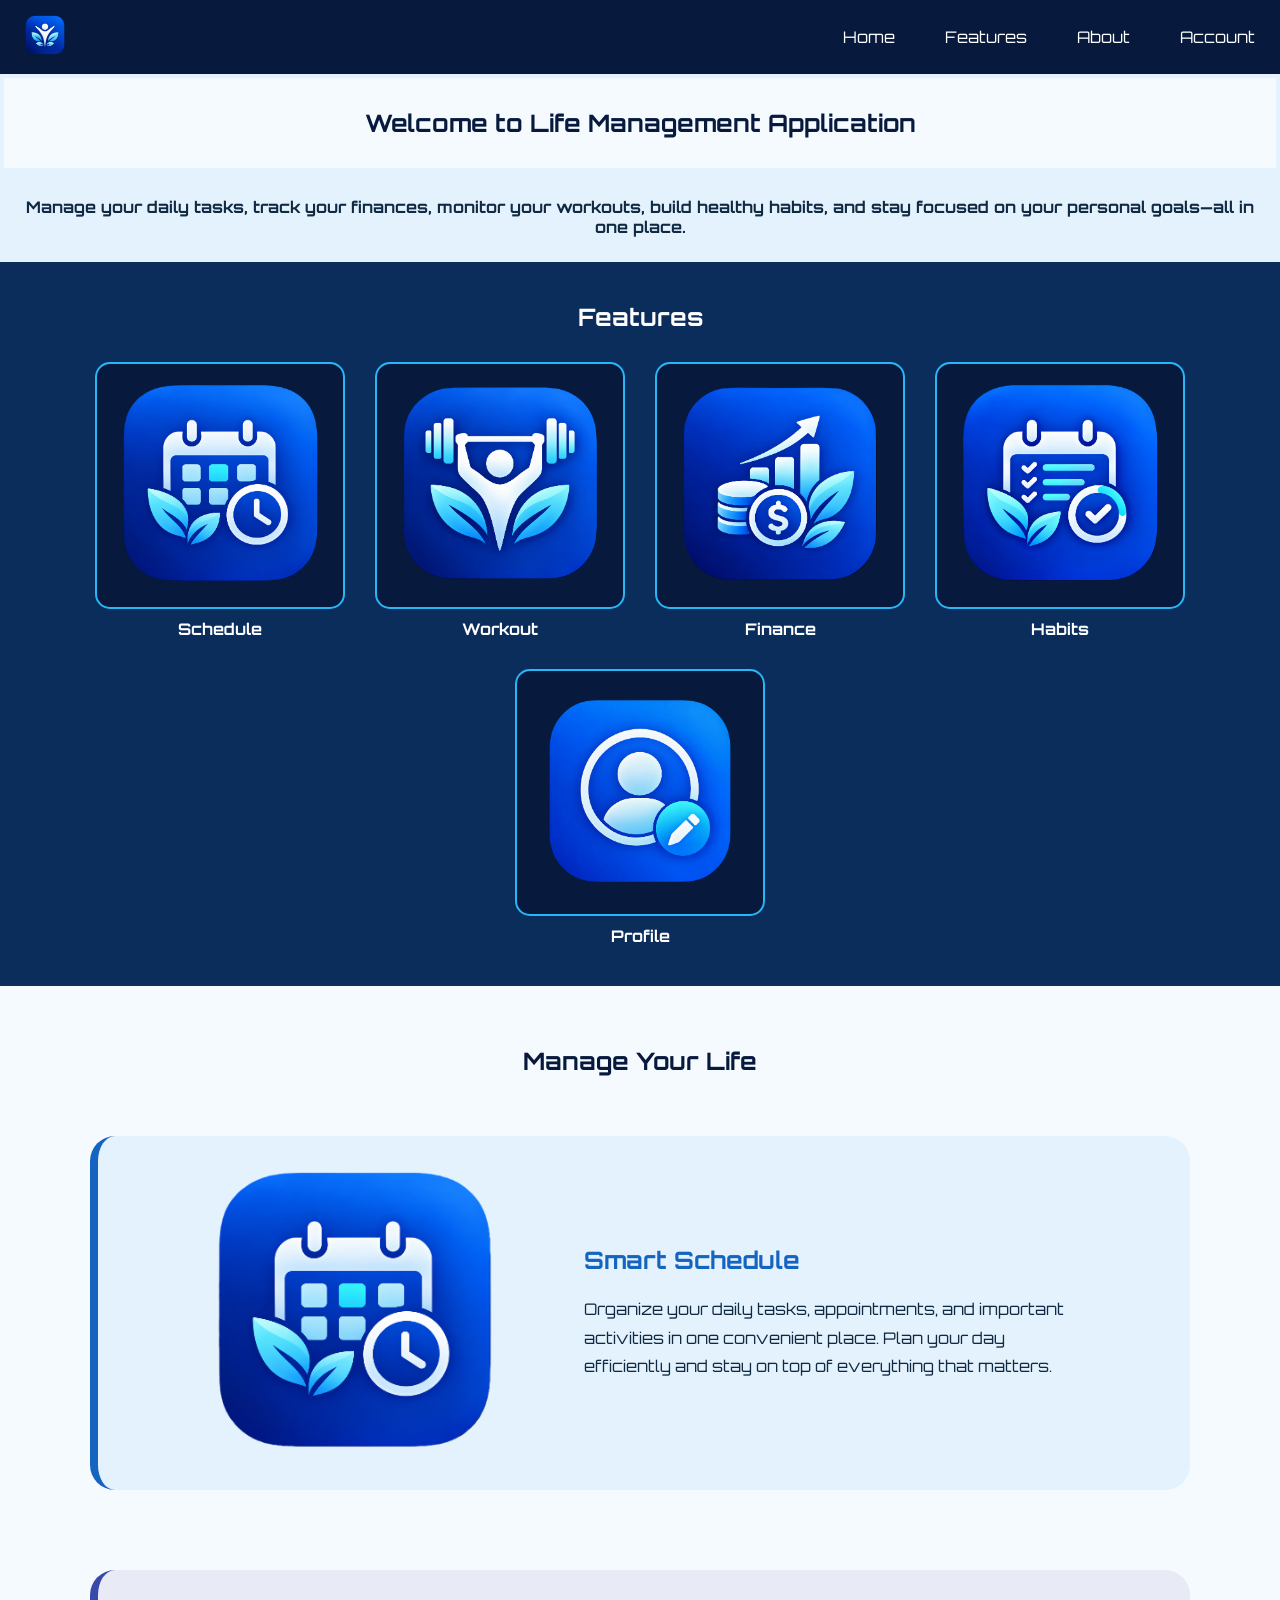
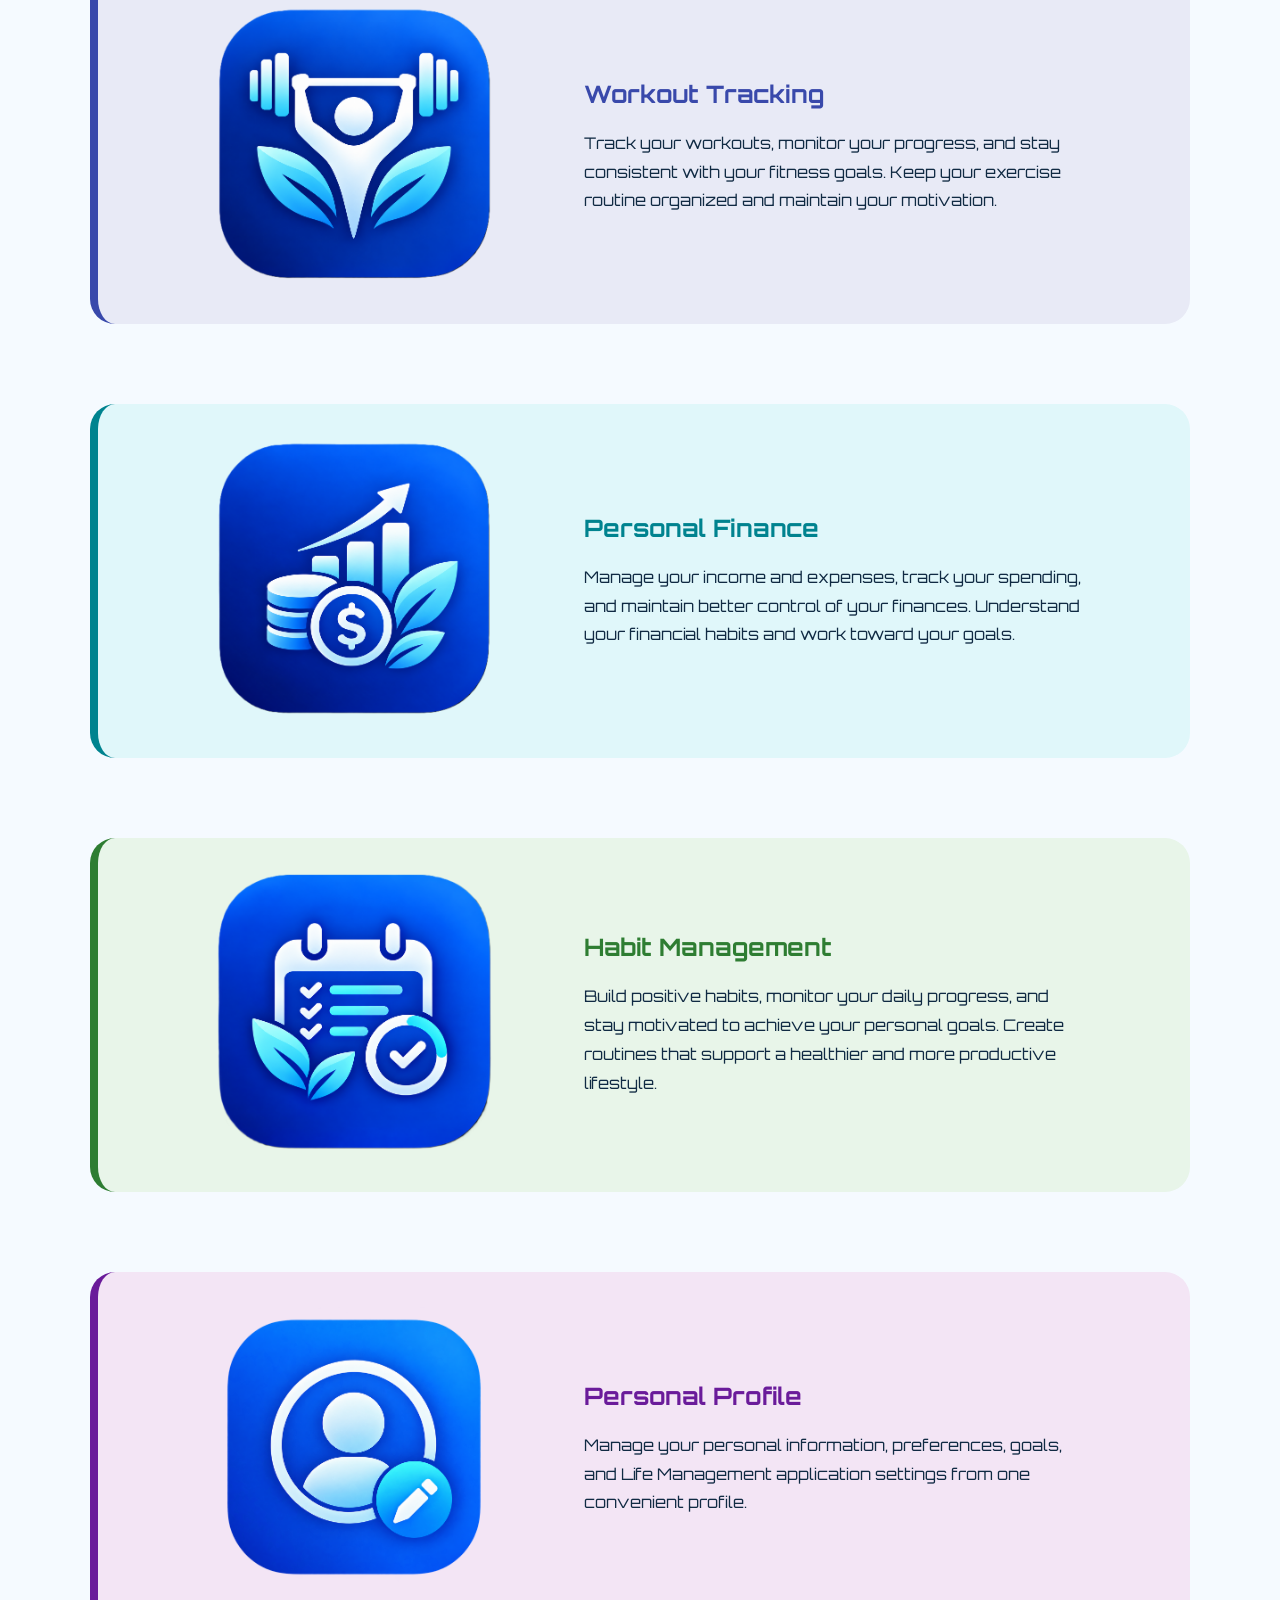
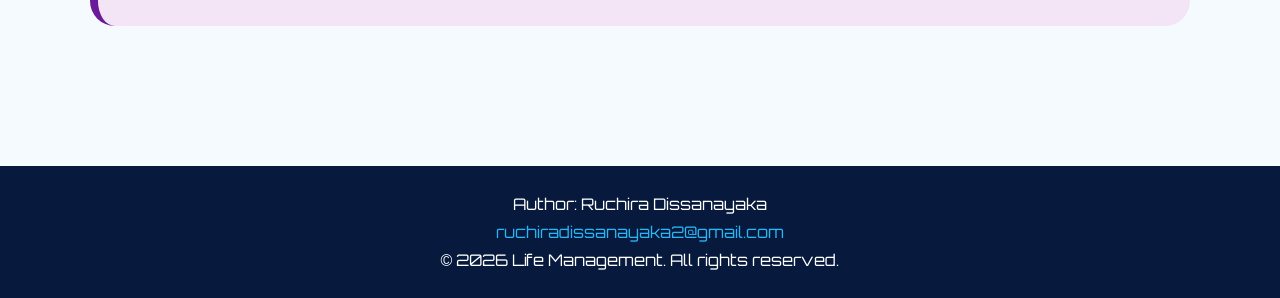
<file: index.html>
<!DOCTYPE html>
<html lang="en">

<head>
    <title>Life Management</title>

    <link rel="preconnect" href="https://fonts.googleapis.com">
    <link rel="preconnect" href="https://fonts.gstatic.com" crossorigin>

    <link
        href="https://fonts.googleapis.com/css2?family=Orbitron:wght@400..900&display=swap"
        rel="stylesheet"
    >

    <link rel="stylesheet" href="styles.css">

    <link rel="icon" type="image/x-icon" href="images/logo.png">
</head>

<body>

    <!-- =========================
         NAVIGATION BAR
         ========================= -->

    <nav class="navigation-bar">

        <ul>

            <li>
                <img
                    class="logo-img"
                    alt="Life Management logo"
                    src="images/logo.png"
                >
            </li>

            <li>
                <a href="#">Home</a>
            </li>

            <li>
                <a href="#">Features</a>
            </li>

            <li>
                <a href="#">About</a>
            </li>

            <li>
                <a href="#">Account</a>
            </li>

        </ul>

    </nav>


    <main>

        <!-- =========================
             SECTION 1 - WELCOME
             ========================= -->

        <section class="section-1">

            <h1>
                Welcome to Life Management Application
            </h1>

        </section>


        <!-- =========================
             SECTION 2 - DESCRIPTION
             ========================= -->

        <section class="section-2">

            <p>
                Manage your daily tasks, track your finances,
                monitor your workouts, build healthy habits,
                and stay focused on your personal goals—all in one place.
            </p>

        </section>


        <!-- =========================
             SECTION 3 - FEATURES
             ========================= -->

        <section class="section-3">

            <h2>Features</h2>

            <div class="feature-container">

                <div class="feature">

                    <button>
                        <a href="subHtml/schedule.html">
                            <img
                                alt="Schedule"
                                src="images/schedule.png"
                            >
                        </a>
                    </button>

                    <p>Schedule</p>

                </div>


                <div class="feature">

                    <button>
                        <a href="subHtml/workout.html">
                            <img
                                alt="Workout"
                                src="images/workout.png"
                            >
                        </a>
                    </button>

                    <p>Workout</p>

                </div>


                <div class="feature">

                    <button>
                        <a href="subHtml/finance.html">
                            <img
                                alt="Finance"
                                src="images/finance.png"
                            >
                        </a>
                    </button>

                    <p>Finance</p>

                </div>


                <div class="feature">

                    <button>
                        <a href="subHtml/habits.html">
                            <img
                                alt="Habits"
                                src="images/habit.png"
                            >
                        </a>
                    </button>

                    <p>Habits</p>

                </div>


                <div class="feature">

                    <button>
                        <a href="subHtml/profile.html">
                            <img
                                alt="Profile"
                                src="images/profile.png"
                            >
                        </a>
                    </button>

                    <p>Profile</p>

                </div>

            </div>

        </section>


        <!-- =========================
             SECTION 4 - FEATURE DETAILS
             ========================= -->

        <section class="section-4">

            <h2 class="section-4-title">
                Manage Your Life
            </h2>


            <!-- Schedule -->

            <div class="section-4-container schedule-feature">

                <div class="section-4-image">
                    <img
                        src="images/schedule.png"
                        alt="Schedule"
                    >
                </div>

                <div class="section-4-description">

                    <h2>Smart Schedule</h2>

                    <p>
                        Organize your daily tasks, appointments,
                        and important activities in one convenient place.
                        Plan your day efficiently and stay on top of
                        everything that matters.
                    </p>

                </div>

            </div>


            <!-- Workout -->

            <div class="section-4-container workout-feature">

                <div class="section-4-image">
                    <img
                        src="images/workout.png"
                        alt="Workout"
                    >
                </div>

                <div class="section-4-description">

                    <h2>Workout Tracking</h2>

                    <p>
                        Track your workouts, monitor your progress,
                        and stay consistent with your fitness goals.
                        Keep your exercise routine organized and
                        maintain your motivation.
                    </p>

                </div>

            </div>


            <!-- Finance -->

            <div class="section-4-container finance-feature">

                <div class="section-4-image">
                    <img
                        src="images/finance.png"
                        alt="Finance"
                    >
                </div>

                <div class="section-4-description">

                    <h2>Personal Finance</h2>

                    <p>
                        Manage your income and expenses, track your
                        spending, and maintain better control of your
                        finances. Understand your financial habits
                        and work toward your goals.
                    </p>

                </div>

            </div>


            <!-- Habits -->

            <div class="section-4-container habits-feature">

                <div class="section-4-image">
                    <img
                        src="images/habit.png"
                        alt="Habits"
                    >
                </div>

                <div class="section-4-description">

                    <h2>Habit Management</h2>

                    <p>
                        Build positive habits, monitor your daily
                        progress, and stay motivated to achieve your
                        personal goals. Create routines that support
                        a healthier and more productive lifestyle.
                    </p>

                </div>

            </div>


            <!-- Profile -->

            <div class="section-4-container profile-feature">

                <div class="section-4-image">
                    <img
                        src="images/profile.png"
                        alt="Profile"
                    >
                </div>

                <div class="section-4-description">

                    <h2>Personal Profile</h2>

                    <p>
                        Manage your personal information, preferences,
                        goals, and Life Management application settings
                        from one convenient profile.
                    </p>

                </div>

            </div>

        </section>

    </main>


    <!-- =========================
         FOOTER
         ========================= -->

    <footer>

        <p>
            Author: Ruchira Dissanayaka
        </p>

        <p>
            <a href="mailto:ruchiradissanayaka2@gmail.com">
                ruchiradissanayaka2@gmail.com
            </a>
        </p>

        <p>
            &copy; 2026 Life Management. All rights reserved.
        </p>

    </footer>

</body>

</html>
</file>
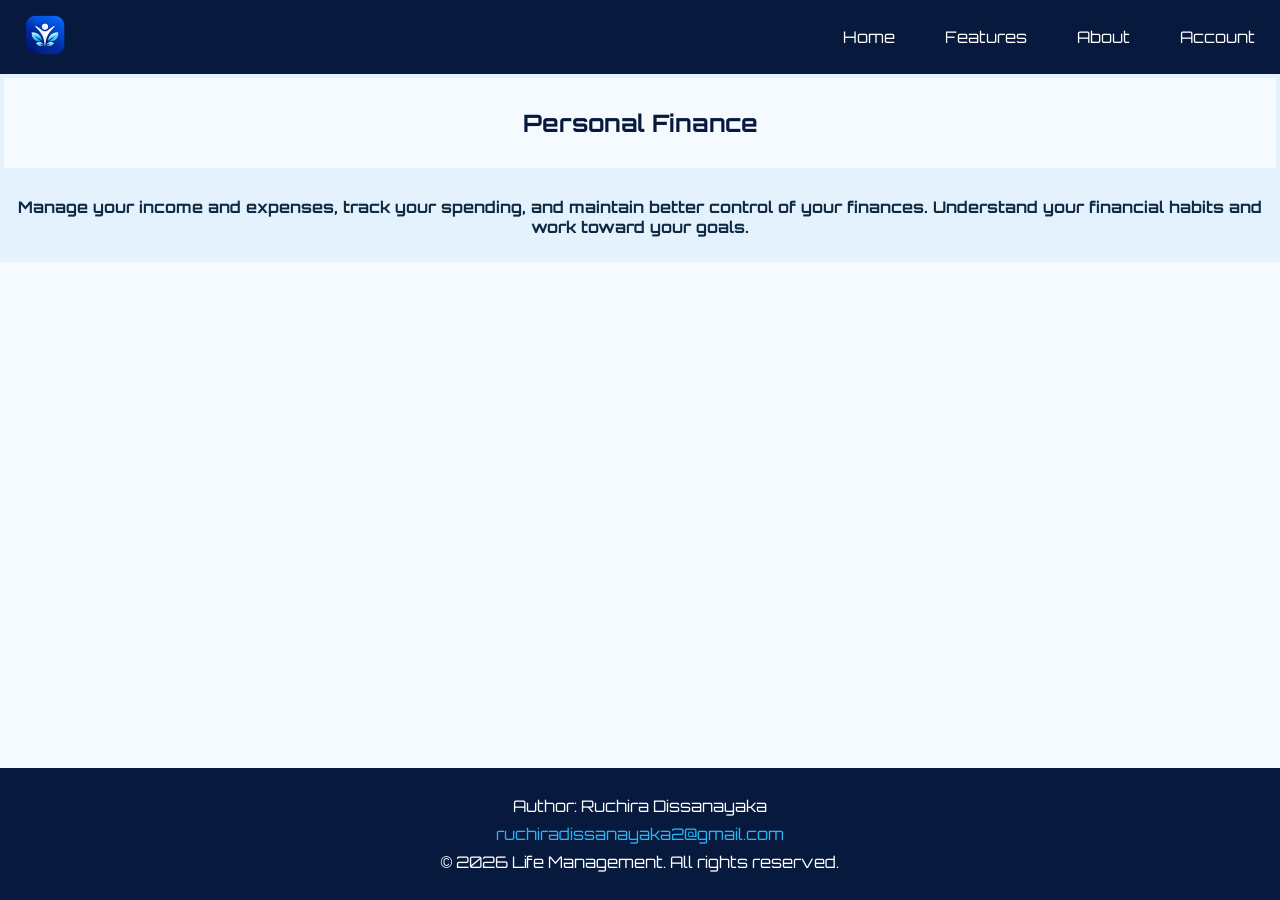
<file: subHtml/finance.html>
<!DOCTYPE html>
<html lang="en">

<head>
    <title>Life Management</title>

    <link rel="preconnect" href="https://fonts.googleapis.com">
    <link rel="preconnect" href="https://fonts.gstatic.com" crossorigin>

    <link
        href="https://fonts.googleapis.com/css2?family=Orbitron:wght@400..900&display=swap"
        rel="stylesheet"
    >

    <link rel="stylesheet" href="../styles.css">

    <link rel="icon" type="image/x-icon" href="images/logo.png">
</head>

<body>

    <!-- =========================
         NAVIGATION BAR
         ========================= -->

    <nav class="navigation-bar">

        <ul>

            <li>
                <img
                    class="logo-img"
                    alt="Life Management logo"
                    src="../images/logo.png"
                >
            </li>

            <li>
                <a href="#">Home</a>
            </li>

            <li>
                <a href="#">Features</a>
            </li>

            <li>
                <a href="#">About</a>
            </li>

            <li>
                <a href="#">Account</a>
            </li>

        </ul>

    </nav>

  <main>
     <!-- =========================
             SECTION 1 - WELCOME
             ========================= -->

        <section class="section-1">

            <h1>
                Personal Finance
            </h1>

        </section>


        <!-- =========================
             SECTION 2 - DESCRIPTION
             ========================= -->

        <section class="section-2">

            <p>
                Manage your income and expenses, track your spending, and maintain better control of your finances. Understand your financial habits and work toward your goals.
            </p>

        </section>

    </main>


    <!-- =========================
         FOOTER
         ========================= -->

    <footer>

        <p>
            Author: Ruchira Dissanayaka
        </p>

        <p>
            <a href="mailto:ruchiradissanayaka2@gmail.com">
                ruchiradissanayaka2@gmail.com
            </a>
        </p>

        <p>
            &copy; 2026 Life Management. All rights reserved.
        </p>

    </footer>

</body>

</html>
</file>
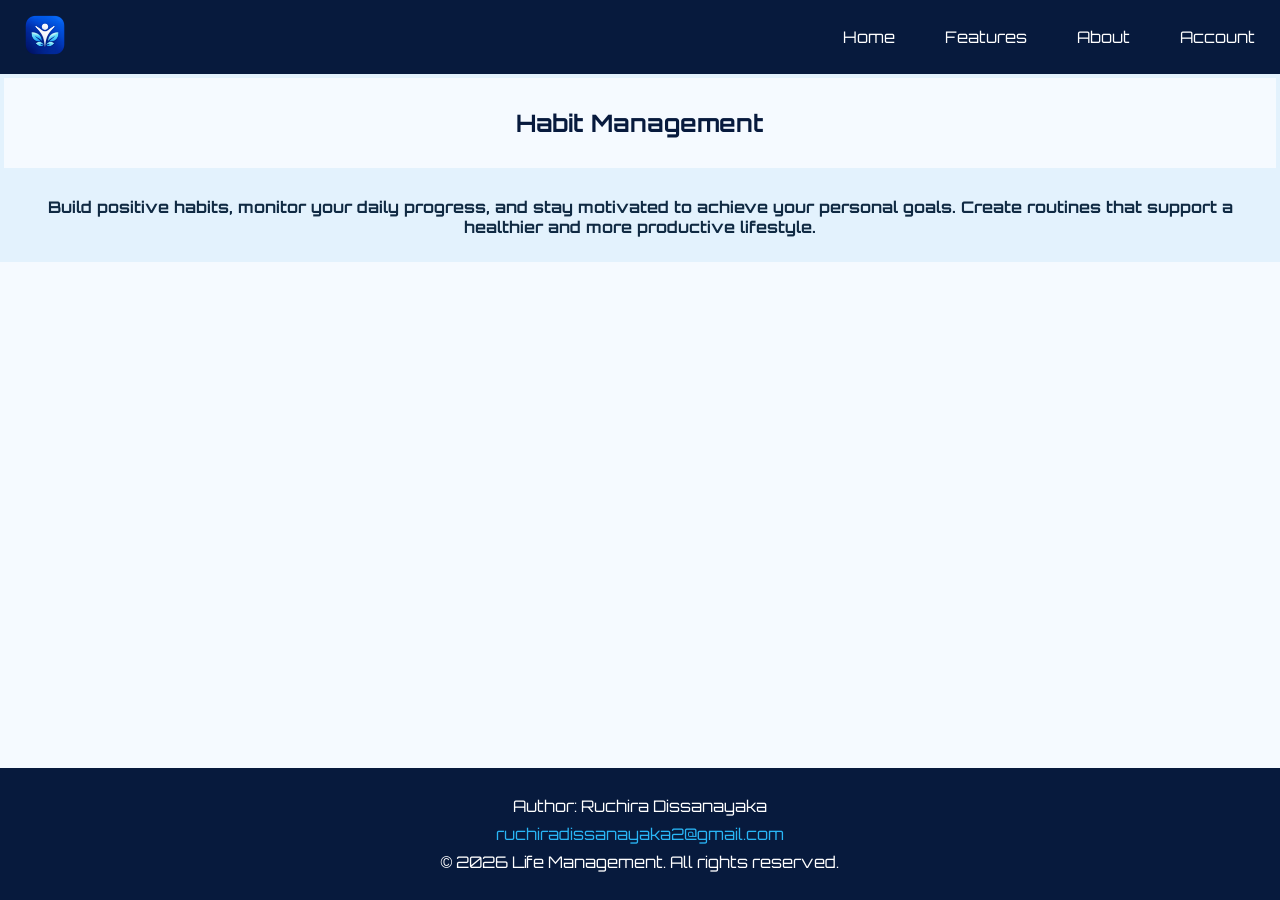
<file: subHtml/habits.html>
<!DOCTYPE html>
<html lang="en">

<head>
    <title>Life Management</title>

    <link rel="preconnect" href="https://fonts.googleapis.com">
    <link rel="preconnect" href="https://fonts.gstatic.com" crossorigin>

    <link
        href="https://fonts.googleapis.com/css2?family=Orbitron:wght@400..900&display=swap"
        rel="stylesheet"
    >

    <link rel="stylesheet" href="../styles.css">

    <link rel="icon" type="image/x-icon" href="images/logo.png">
</head>

<body>

    <!-- =========================
         NAVIGATION BAR
         ========================= -->

    <nav class="navigation-bar">

        <ul>

            <li>
                <img
                    class="logo-img"
                    alt="Life Management logo"
                    src="../images/logo.png"
                >
            </li>

            <li>
                <a href="#">Home</a>
            </li>

            <li>
                <a href="#">Features</a>
            </li>

            <li>
                <a href="#">About</a>
            </li>

            <li>
                <a href="#">Account</a>
            </li>

        </ul>

    </nav>

  <main>
     <!-- =========================
             SECTION 1 - WELCOME
             ========================= -->

        <section class="section-1">

            <h1>
                Habit Management
            </h1>

        </section>


        <!-- =========================
             SECTION 2 - DESCRIPTION
             ========================= -->

        <section class="section-2">

            <p>
                Build positive habits, monitor your daily progress, and stay motivated to achieve your personal goals. Create routines that support a healthier and more productive lifestyle.
            </p>

        </section>

    </main>


    <!-- =========================
         FOOTER
         ========================= -->

    <footer>

        <p>
            Author: Ruchira Dissanayaka
        </p>

        <p>
            <a href="mailto:ruchiradissanayaka2@gmail.com">
                ruchiradissanayaka2@gmail.com
            </a>
        </p>

        <p>
            &copy; 2026 Life Management. All rights reserved.
        </p>

    </footer>

</body>

</html>
</file>
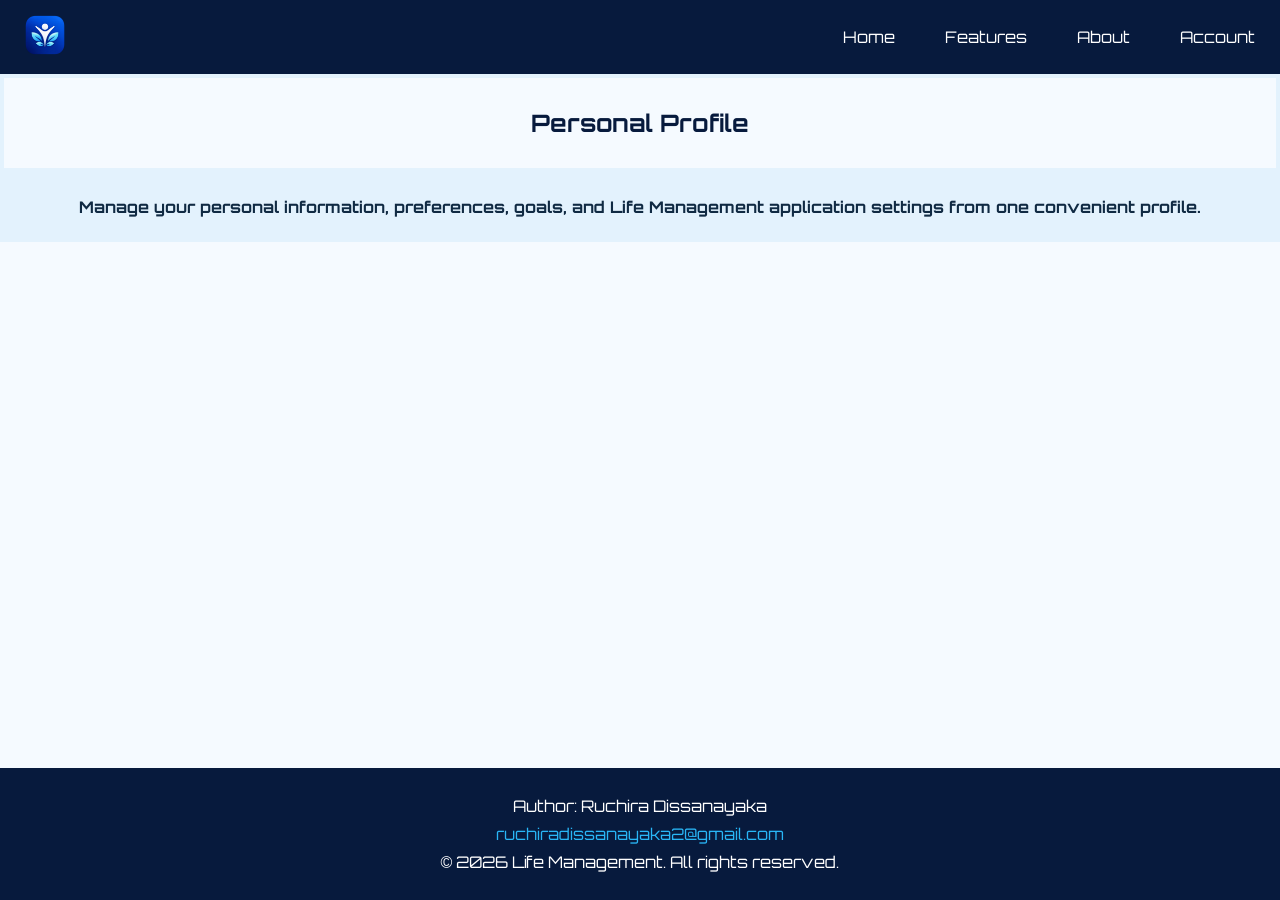
<file: subHtml/profile.html>
<!DOCTYPE html>
<html lang="en">

<head>
    <title>Life Management</title>

    <link rel="preconnect" href="https://fonts.googleapis.com">
    <link rel="preconnect" href="https://fonts.gstatic.com" crossorigin>

    <link
        href="https://fonts.googleapis.com/css2?family=Orbitron:wght@400..900&display=swap"
        rel="stylesheet"
    >

    <link rel="stylesheet" href="../styles.css">

    <link rel="icon" type="image/x-icon" href="images/logo.png">
</head>

<body>

    <!-- =========================
         NAVIGATION BAR
         ========================= -->

    <nav class="navigation-bar">

        <ul>

            <li>
                <img
                    class="logo-img"
                    alt="Life Management logo"
                    src="../images/logo.png"
                >
            </li>

            <li>
                <a href="#">Home</a>
            </li>

            <li>
                <a href="#">Features</a>
            </li>

            <li>
                <a href="#">About</a>
            </li>

            <li>
                <a href="#">Account</a>
            </li>

        </ul>

    </nav>

  <main>
     <!-- =========================
             SECTION 1 - WELCOME
             ========================= -->

        <section class="section-1">

            <h1>
                Personal Profile
            </h1>

        </section>


        <!-- =========================
             SECTION 2 - DESCRIPTION
             ========================= -->

        <section class="section-2">

            <p>
                Manage your personal information, preferences, goals, and Life Management application settings from one convenient profile.
            </p>

        </section>

    </main>


    <!-- =========================
         FOOTER
         ========================= -->

    <footer>

        <p>
            Author: Ruchira Dissanayaka
        </p>

        <p>
            <a href="mailto:ruchiradissanayaka2@gmail.com">
                ruchiradissanayaka2@gmail.com
            </a>
        </p>

        <p>
            &copy; 2026 Life Management. All rights reserved.
        </p>

    </footer>

</body>

</html>
</file>
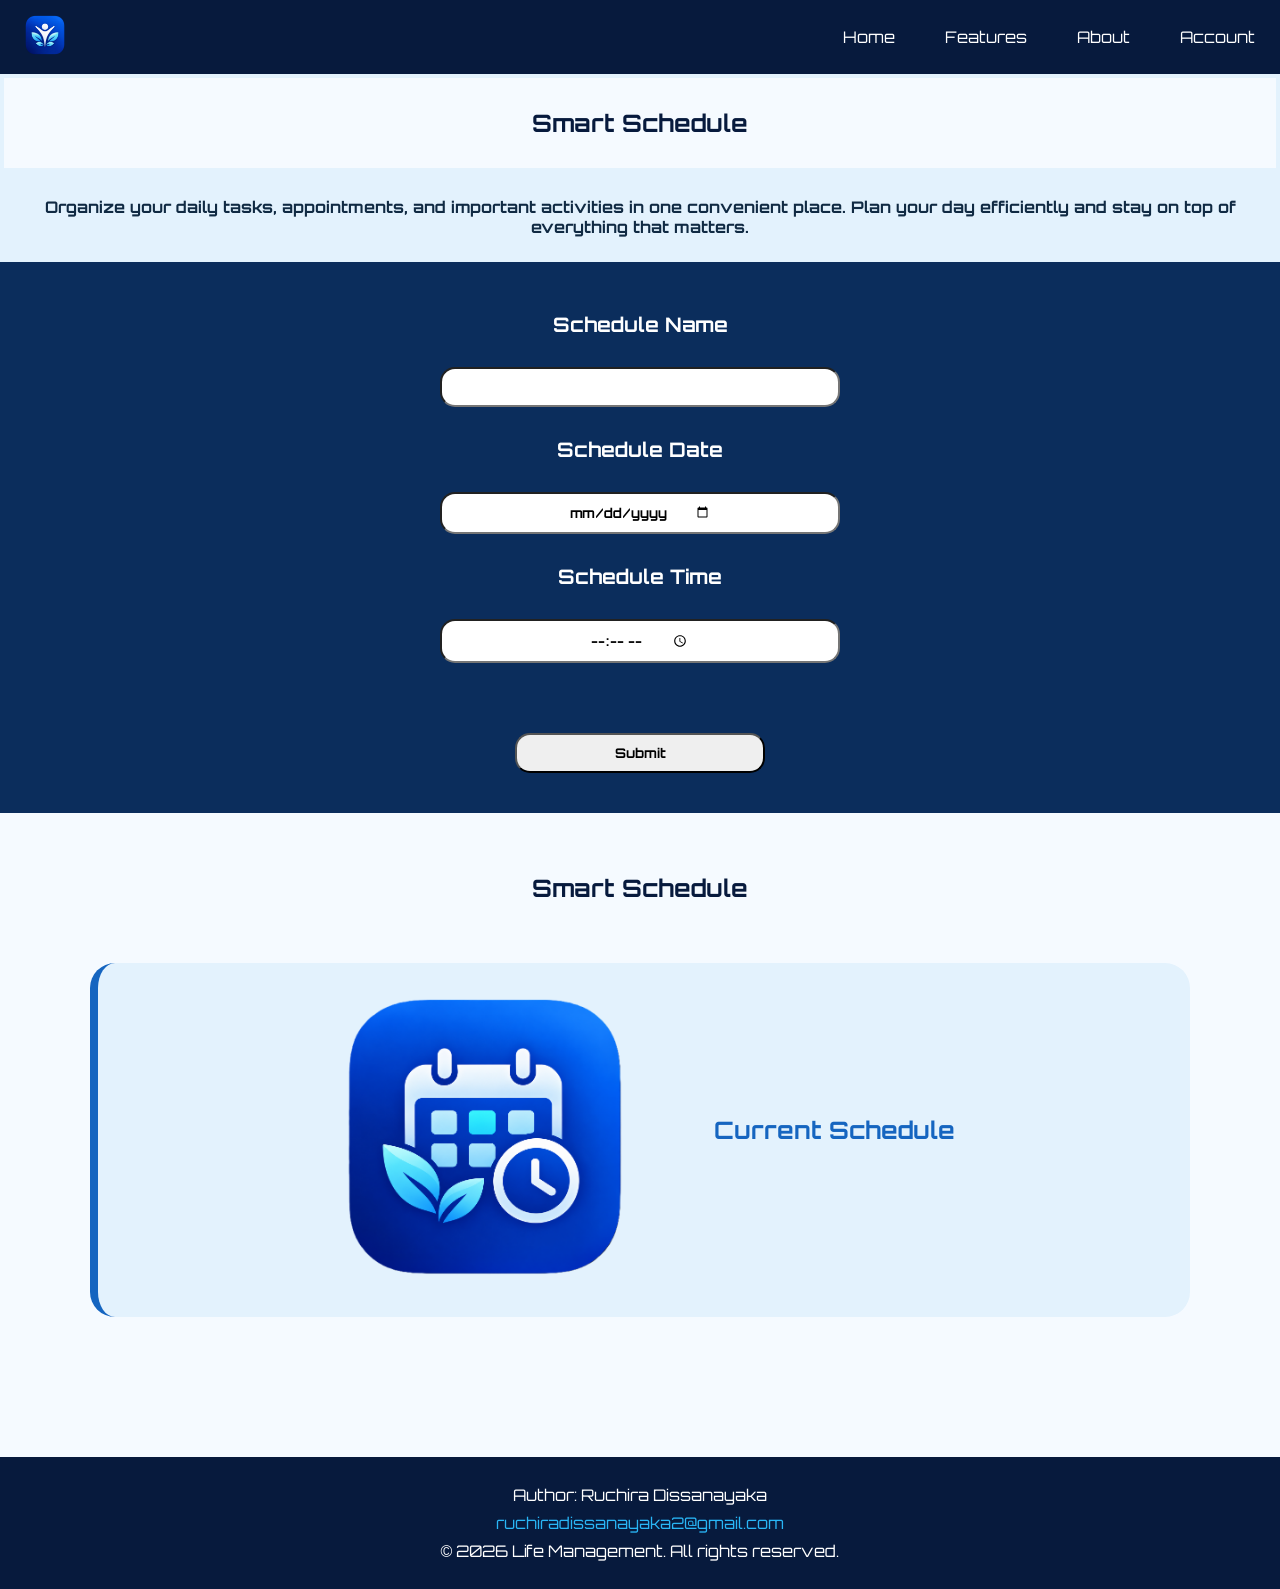
<file: subHtml/schedule.html>
<!DOCTYPE html>
<html lang="en">

<head>
    <title>Life Management</title>

    <link rel="preconnect" href="https://fonts.googleapis.com">
    <link rel="preconnect" href="https://fonts.gstatic.com" crossorigin>

    <link
        href="https://fonts.googleapis.com/css2?family=Orbitron:wght@400..900&display=swap"
        rel="stylesheet"
    >

    <link rel="stylesheet" href="../styles.css">

    <link rel="icon" type="image/x-icon" href="images/logo.png">
</head>

<body>

    <!-- =========================
         NAVIGATION BAR
         ========================= -->

    <nav class="navigation-bar">

        <ul>

            <li>
                <img
                    class="logo-img"
                    alt="Life Management logo"
                    src="../images/logo.png"
                >
            </li>

            <li>
                <a href="#">Home</a>
            </li>

            <li>
                <a href="#">Features</a>
            </li>

            <li>
                <a href="#">About</a>
            </li>

            <li>
                <a href="#">Account</a>
            </li>

        </ul>

    </nav>

  <main>
     <!-- =========================
             SECTION 1 - WELCOME
             ========================= -->

        <section class="section-1">

            <h1>
                Smart Schedule
            </h1>

        </section>


        <!-- =========================
             SECTION 2 - DESCRIPTION
             ========================= -->

        <section class="section-2">

            <p>
                Organize your daily tasks, appointments, and important activities in one convenient place. Plan your day efficiently and stay on top of everything that matters.
            </p>

        </section>

        <!-- =========================
             SECTION 3 - Features
             ========================= -->

        <section class="section-3">
            <div class="schedule-container">
            <label>Schedule Name</label>
            <input id="schedule-name" type="text">
            <label>Schedule Date</label>
            <input id="schedule-date" type="date">
            <label>Schedule Time</label>
            <input id="schedule-time" type="time">
            <button onclick="Display_Schedule()" class="feature">Submit</button>
            </div>
        </section>

        <section class="section-4">

            <h2 class="section-4-title">
                Smart Schedule
            </h2>


            <!-- Schedule -->

            <div class="section-4-container schedule-feature">

                <div class="section-4-image">
                    <img
                        src="../images/schedule.png"
                        alt="Schedule"
                    >
                </div>

                <div class="section-4-description">

                    <h2>Current Schedule</h2>

                    <p id="name"></p>
                    <p id="date"></p>
                    <p id="time"></p>

                </div>

            </div>

            <script>
                function Display_Schedule(){
                    let name = document.getElementById("schedule-name").value;
                    let date = document.getElementById("schedule-date").value;
                    let time = document.getElementById("schedule-time").value;

                    document.getElementById("name").textContent = name;
                    document.getElementById("date").textContent = date;
                    document.getElementById("time").textContent = time;
                }
            </script>
        </section>

    </main>


    <!-- =========================
         FOOTER
         ========================= -->

    <footer>

        <p>
            Author: Ruchira Dissanayaka
        </p>

        <p>
            <a href="mailto:ruchiradissanayaka2@gmail.com">
                ruchiradissanayaka2@gmail.com
            </a>
        </p>

        <p>
            &copy; 2026 Life Management. All rights reserved.
        </p>

    </footer>

</body>

</html>
</file>
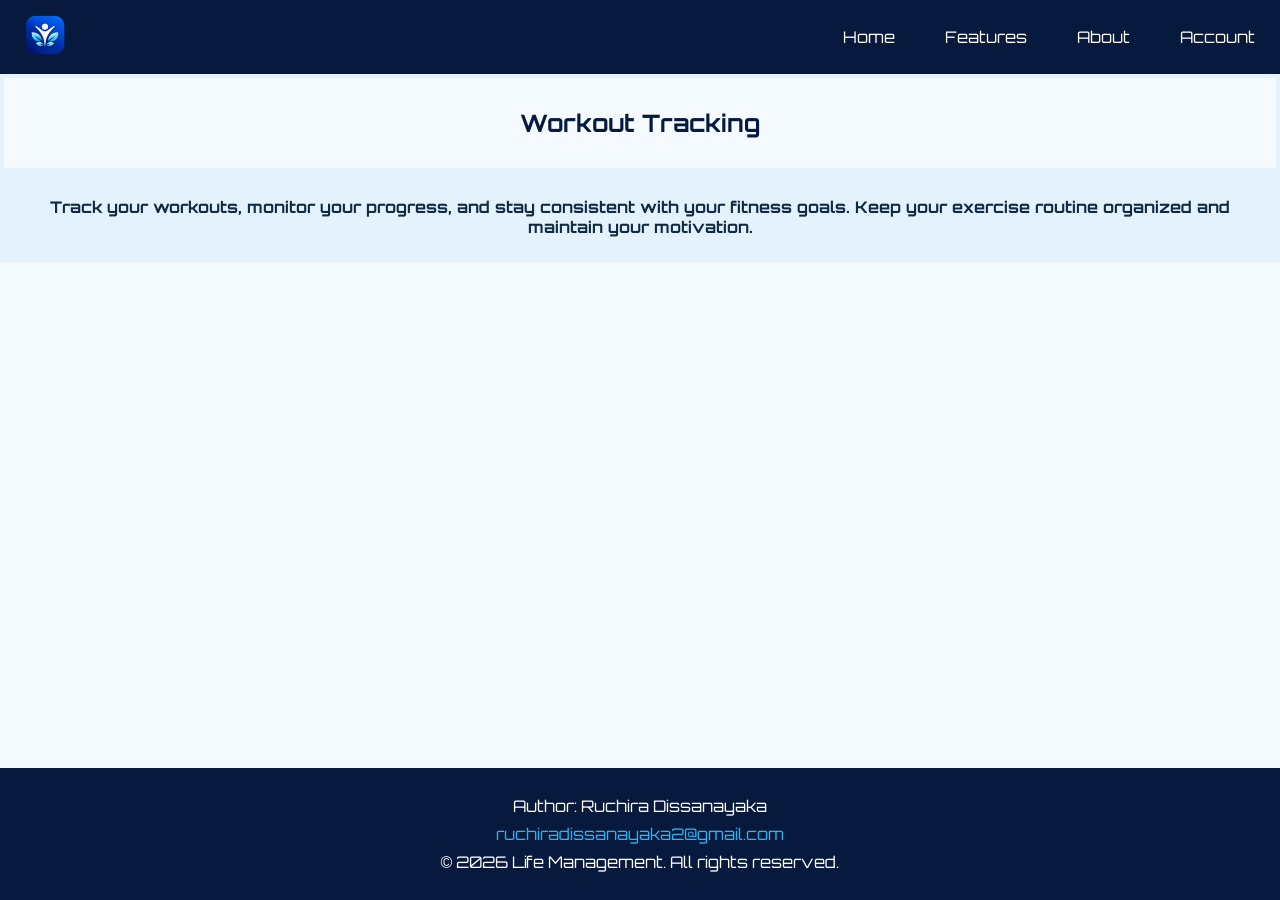
<file: subHtml/workout.html>
<!DOCTYPE html>
<html lang="en">

<head>
    <title>Life Management</title>

    <link rel="preconnect" href="https://fonts.googleapis.com">
    <link rel="preconnect" href="https://fonts.gstatic.com" crossorigin>

    <link
        href="https://fonts.googleapis.com/css2?family=Orbitron:wght@400..900&display=swap"
        rel="stylesheet"
    >

    <link rel="stylesheet" href="../styles.css">

    <link rel="icon" type="image/x-icon" href="images/logo.png">
</head>

<body>

    <!-- =========================
         NAVIGATION BAR
         ========================= -->

    <nav class="navigation-bar">

        <ul>

            <li>
                <img
                    class="logo-img"
                    alt="Life Management logo"
                    src="../images/logo.png"
                >
            </li>

            <li>
                <a href="#">Home</a>
            </li>

            <li>
                <a href="#">Features</a>
            </li>

            <li>
                <a href="#">About</a>
            </li>

            <li>
                <a href="#">Account</a>
            </li>

        </ul>

    </nav>

  <main>
     <!-- =========================
             SECTION 1 - WELCOME
             ========================= -->

        <section class="section-1">

            <h1>
                Workout Tracking
            </h1>

        </section>


        <!-- =========================
             SECTION 2 - DESCRIPTION
             ========================= -->

        <section class="section-2">

            <p>
                Track your workouts, monitor your progress, and stay consistent with your fitness goals. Keep your exercise routine organized and maintain your motivation.
            </p>

        </section>

    </main>


    <!-- =========================
         FOOTER
         ========================= -->

    <footer>

        <p>
            Author: Ruchira Dissanayaka
        </p>

        <p>
            <a href="mailto:ruchiradissanayaka2@gmail.com">
                ruchiradissanayaka2@gmail.com
            </a>
        </p>

        <p>
            &copy; 2026 Life Management. All rights reserved.
        </p>

    </footer>

</body>

</html>
</file>
<file: styles.css>
/* =========================
   COLOR PALETTE
   ========================= */

:root {

    --deep-navy: #071A3D;
    --navy-blue: #0B2D5C;
    --primary-blue: #1565C0;
    --bright-blue: #29B6F6;

    --light-blue: #E3F2FD;
    --very-light-blue: #F5FAFF;

    --white: #FFFFFF;
    --text-dark: #102A43;


    /* Section 4 palettes */

    --schedule-main: #1565C0;
    --schedule-light: #E3F2FD;

    --workout-main: #3949AB;
    --workout-light: #E8EAF6;

    --finance-main: #00838F;
    --finance-light: #E0F7FA;

    --habits-main: #2E7D32;
    --habits-light: #E8F5E9;

    --profile-main: #6A1B9A;
    --profile-light: #F3E5F5;
}


/* =========================
   GENERAL
   ========================= */

body {

    margin: 0;

    font-family: 'Orbitron', sans-serif;

    min-height: 100vh;

    display: flex;

    flex-direction: column;

    background: var(--very-light-blue);

    color: var(--text-dark);
}


main {
    flex: 1;
}


main p,
h1 {
    margin: 0;
}


/* =========================
   NAVIGATION BAR
   ========================= */

.navigation-bar {

    background: var(--deep-navy);
}


.navigation-bar ul {

    list-style-type: none;

    margin: 0;

    padding: 0;

    display: flex;

    align-items: center;

    justify-content: flex-end;
}


.navigation-bar li {

    padding: 15px 25px;

    color: var(--white);
}


.navigation-bar li:first-child {

    margin-right: auto;
}


.logo-img {

    width: 40px;

    height: 40px;

    object-fit: contain;
}


.navigation-bar a {

    color: var(--white);

    text-decoration: none;

    transition: 0.3s;
}


.navigation-bar a:hover {

    color: var(--bright-blue);
}


/* =========================
   SECTION 1 - WELCOME
   ========================= */

.section-1 {

    text-align: center;

    font-family: inherit;

    font-weight: bold;

    color: var(--deep-navy);

    background: var(--very-light-blue);

    border: 4px solid var(--light-blue);

    padding: 30px 15px;
}


/* =========================
   SECTION 2 - DESCRIPTION
   ========================= */

.section-2 {

    background: var(--light-blue);

    font-weight: bold;

    text-align: center;

    color: var(--text-dark);

    padding: 25px 15px;
}


/* =========================
   SECTION 3 - FEATURES
   ========================= */

.section-3 {

    background: var(--navy-blue);

    padding: 40px 15px;

    text-align: center;
}


.section-3 h2 {

    color: var(--white);

    margin-top: 0;

    margin-bottom: 30px;
}


/* Feature container */

.feature-container {

    display: flex;

    justify-content: center;

    align-items: flex-start;

    gap: 30px;

    flex-wrap: wrap;
}


/* Individual feature */

.feature {

    text-align: center;
}


/* Feature button */

.feature button {

    width: 250px;

    border: 2px solid var(--bright-blue);

    background: var(--deep-navy);

    border-radius: 15px;

    cursor: pointer;

    padding: 20px;

    transition: 0.3s;
}


/* Feature hover */

.feature button:hover {

    transform: translateY(-5px);

    background: var(--primary-blue);

    border-color: var(--white);

    box-shadow: 0 8px 20px rgba(0, 0, 0, 0.3);
}


/* Feature image */

.feature img {

    width: 200px;

    object-fit: contain;
}


/* Feature title */

.feature p {

    color: var(--white);

    font-weight: bold;

    margin-top: 10px;
}


/* =========================
   SECTION 4
   ========================= */

.section-4 {

    padding: 60px 30px;

    background: var(--very-light-blue);

    color: var(--text-dark);
}


/* Main Section 4 title */

.section-4-title {

    text-align: center;

    color: var(--deep-navy);

    margin-top: 0;

    margin-bottom: 60px;
}


/* =========================
   FEATURE ROW
   ========================= */

.section-4-container {

    display: flex;

    align-items: center;

    justify-content: center;

    gap: 80px;

    max-width: 1100px;

    margin: 0 auto 80px auto;

    padding: 35px;

    border-radius: 25px;

    box-sizing: border-box;

    transition: 0.3s;
}


/* =========================
   IMAGE
   ========================= */

.section-4-image {

    min-width: 300px;

    text-align: center;
}


.section-4-container img {

    width: 280px;

    height: 280px;

    object-fit: contain;
}


/* =========================
   DESCRIPTION
   ========================= */

.section-4-description {

    max-width: 500px;
}


.section-4-description h2 {

    margin-top: 0;

    margin-bottom: 20px;
}


.section-4-description p {

    line-height: 1.8;

    margin: 0;
}


/* =========================
   SCHEDULE
   ========================= */

.schedule-feature {

    background: var(--schedule-light);

    border-left: 8px solid var(--schedule-main);
}


.schedule-feature h2 {

    color: var(--schedule-main);
}


/* =========================
   WORKOUT
   ========================= */

.workout-feature {

    background: var(--workout-light);

    border-left: 8px solid var(--workout-main);
}


.workout-feature h2 {

    color: var(--workout-main);
}


/* =========================
   FINANCE
   ========================= */

.finance-feature {

    background: var(--finance-light);

    border-left: 8px solid var(--finance-main);
}


.finance-feature h2 {

    color: var(--finance-main);
}


/* =========================
   HABITS
   ========================= */

.habits-feature {

    background: var(--habits-light);

    border-left: 8px solid var(--habits-main);
}


.habits-feature h2 {

    color: var(--habits-main);
}


/* =========================
   PROFILE
   ========================= */

.profile-feature {

    background: var(--profile-light);

    border-left: 8px solid var(--profile-main);
}


.profile-feature h2 {

    color: var(--profile-main);
}


/* =========================
   SECTION 4 HOVER
   ========================= */

.section-4-container:hover {

    transform: translateY(-5px);

    box-shadow: 0 10px 25px rgba(0, 0, 0, 0.12);
}

/* =========================
   Schedule
   ========================= */

.schedule-container{
    
    text-align: center;
}

.schedule-container label, input{
    display: flex;

    align-items: center;

    justify-content: center;

    gap: 20px;

    max-width: 1100px;

    margin: 0 auto 20px auto;

    padding: 10px;

    border-radius: 15px;

    box-sizing: border-box;

    transition: 0.3s;
}

.schedule-container label{

    color: white;
    font-weight: bold;
    font-size: 20px;
}

.schedule-container input{

    width: 400px;
    font-family: inherit;
    font-weight: bold;
}

.schedule-container button{
    width: 250px;
    min-height: 40px;
    margin-top: 50px;
    font-family: inherit;
    font-weight: bold;
    border-radius: 15px;
}

.schedule-container button:hover {
     color: var(--white);

    text-decoration: dashed;
}



/* =========================
   FOOTER
   ========================= */

footer {

    background: var(--deep-navy);

    color: var(--white);

    text-align: center;

    padding: 20px;
}


footer p {

    margin: 8px 0;
}


footer a {

    color: var(--bright-blue);

    text-decoration: none;

    transition: 0.3s;
}


footer a:hover {

    color: var(--primary-blue);

    text-decoration: underline;
}
</file>
